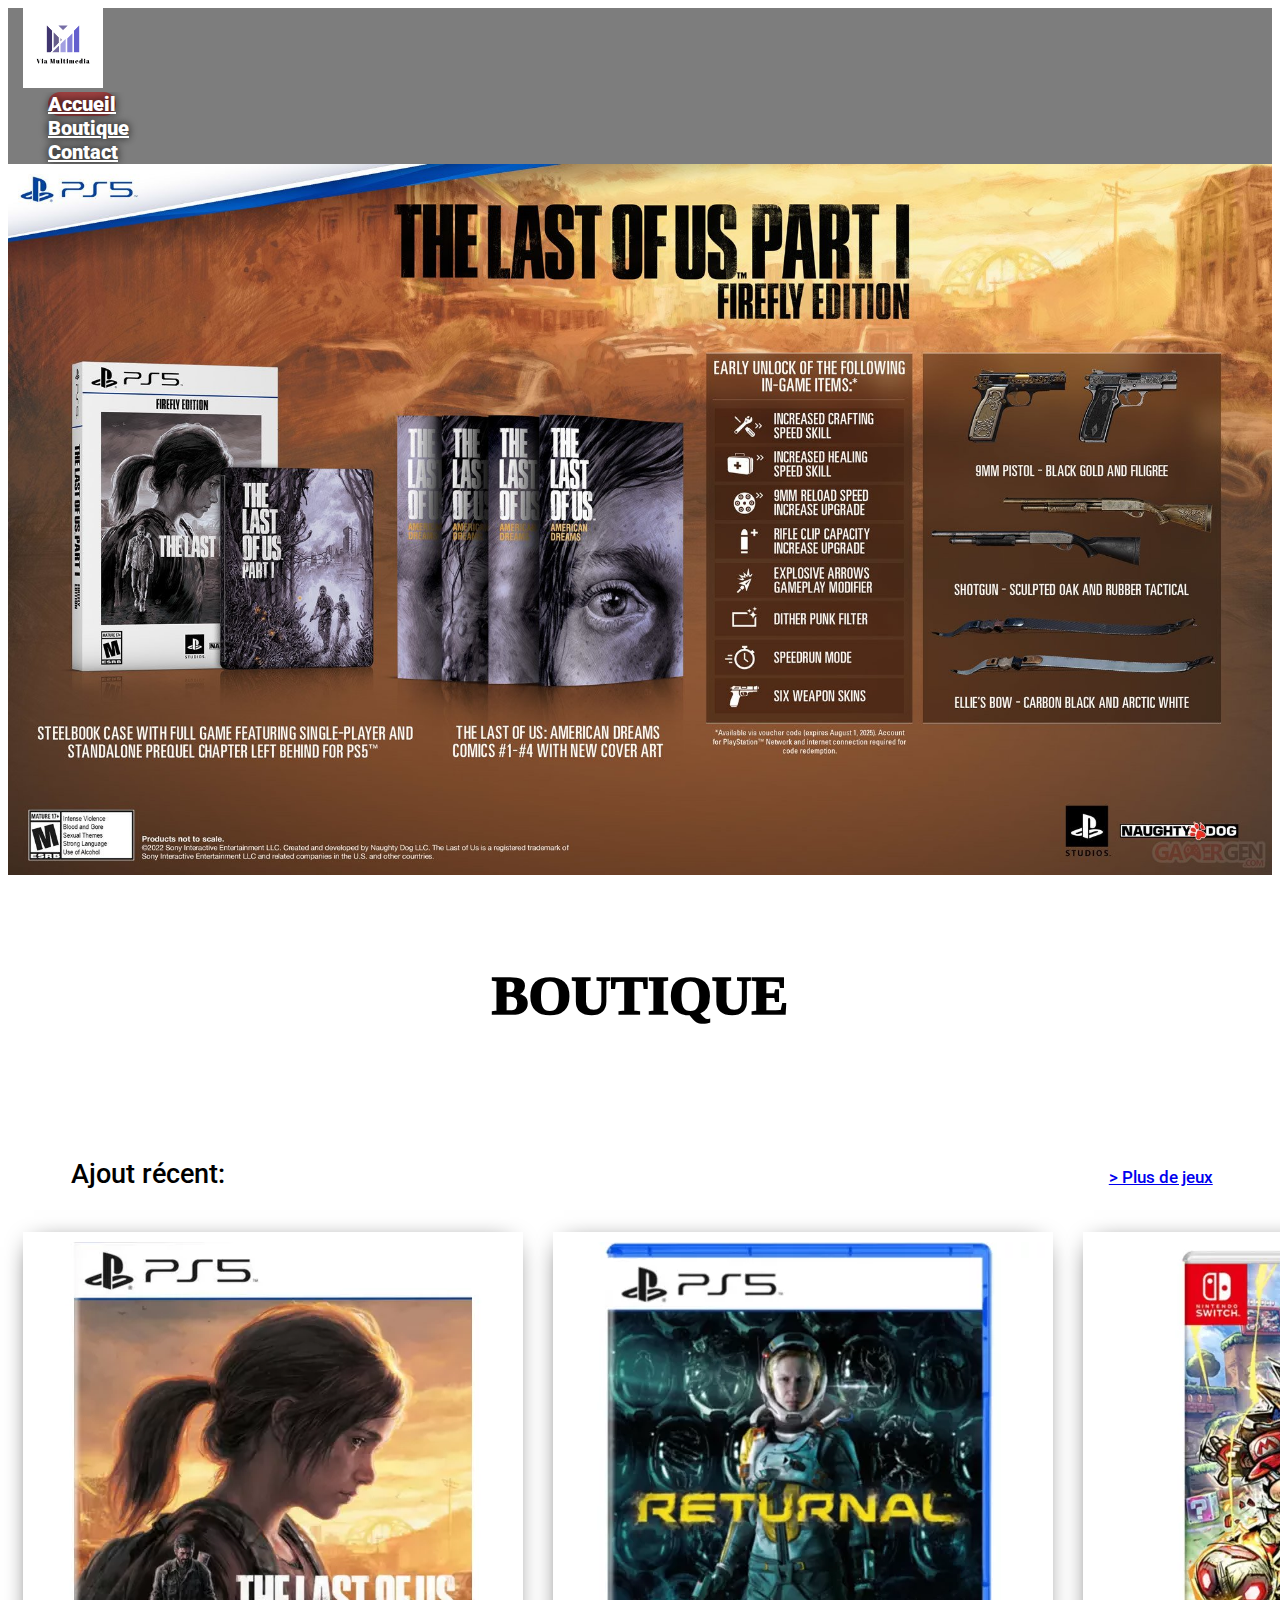
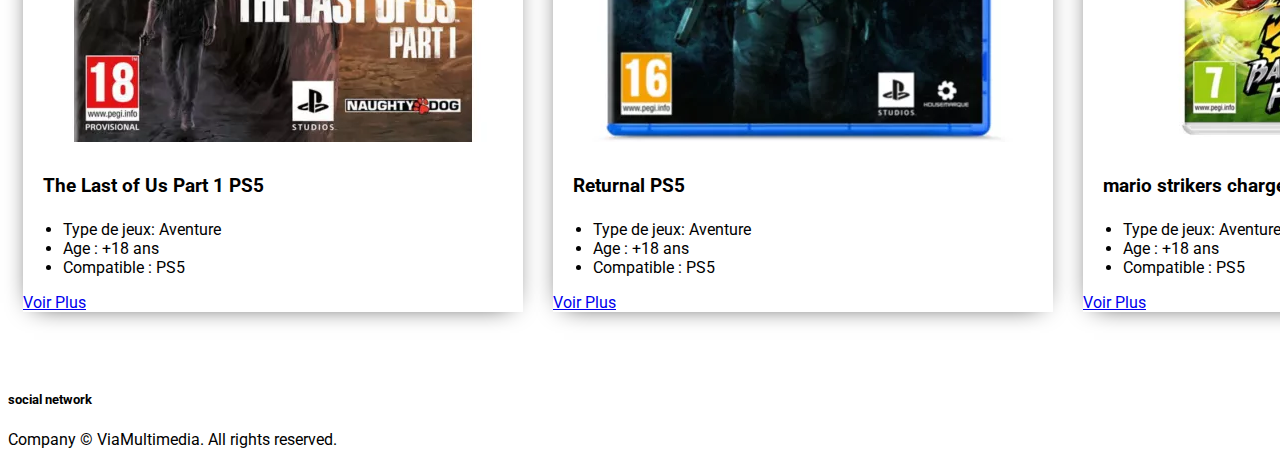
<file: projet Via formation/index.html>
<!DOCTYPE html>

<html lang="fr">

    <head>

        <meta charset="utf-8"/>
        <meta name="viewport" content="width=device-width, initial-scale=1.0" />

        <title>Via Multimedia</title>

        <link rel="stylesheet" href="https://fonts.googleapis.com/css2?family=Roboto&display=swap">
        <link rel="stylesheet" href="https://cdnjs.cloudflare.com/ajax/libs/font-awesome/6.1.1/css/all.min.css" integrity="sha512-KfkfwYDsLkIlwQp6LFnl8zNdLGxu9YAA1QvwINks4PhcElQSvqcyVLLD9aMhXd13uQjoXtEKNosOWaZqXgel0g==" crossorigin="anonymous" referrerpolicy="no-referrer" />
        <link rel="stylesheet" href="https://cdn.jsdelivr.net/npm/bootstrap@5.0.2/dist/css/bootstrap.min.css" rel="stylesheet" integrity="sha384-EVSTQN3/azprG1Anm3QDgpJLIm9Nao0Yz1ztcQTwFspd3yD65VohhpuuCOmLASjC" crossorigin="anonymous">

        <link rel="stylesheet" href="assets/css/accueil.css"/>

    </head>

    <body>

        <header>

<!-- BARRE NAVIGATION  -------->

            <nav class="navbar navbar-expand-lg fixed-top justify-content-between">

                <!--- LOGO --->

                <a class="navbar-brand" href="#">
                    <img id="logo" class="rounded-pill" style="width: 80px;" src="assets/sources/images/logo.png" alt="Via Multimedia" />
                </a>
                
                <ul class="navbar-nav">

                    <li class="nav-item">
                        <a class="nav-link active" href="#">Accueil</a>
                    </li>
                    <li class="nav-item">
                        <a class="nav-link" href="boutique.html" target="_blank">Boutique</a>
                    </li>
                    <li class="nav-item">
                        <a class="nav-link" href="contact.html" target="_blank">Contact</a>
                    </li>

                </ul>
            </nav>

        </header>

<!-- ******* CAROUSEL ********** -->

        <div class="slideshow-container">

                    
            <div class="mySlides">
                <img src="assets/sources/images/slider_img/the-last-of-us-firefly-edition.jpg" style="width:100%">
            </div>

            <div class="mySlides">
                <img src="assets/sources/images/slider_img/cyberpunk-2077-ps5.jpg" style="width:100%">
            </div>

            <div class="mySlides">
                <img src="assets/sources/images/slider_img/starfield.jpg" style="width:100%">
            </div>

        </div>

<!-- ****** BOUTIQUE ************* -->

        <div id="entête">

            <h1 class="shop">BOUTIQUE</h1>

            <br>

            <p>Ajout récent: 
                <span> 
                    <a href="#boutique" target="_blank"> > Plus de jeux </a> 
                </span> 
            </p>

        </div>

        <section class="container">

            <div class="card">

                <img class="card-img" src="assets/sources/images/cards_boutique/ps5_the_last_of_us.webp" alt="The last of us part 1 PS5">

                <h3>The Last of Us Part 1 PS5</h3>
                <ul>
                    <li>Type de jeux: Aventure</li>
                    <li>Age : +18 ans</li>
                    <li>Compatible : PS5</li>
                </ul>

                <a href="#" class="btn btn-primary mt-auto">Voir Plus</a>

            </div>

            <div class="card">

                <img class="card-img" src="assets/sources/images/cards_boutique/ps5_returnal.webp" alt="The last of us part 1 PS5">

                <h3>Returnal PS5</h3>
                <ul>
                    <li>Type de jeux: Aventure</li>
                    <li>Age : +18 ans</li>
                    <li>Compatible : PS5</li>
                </ul>

                <a href="#" class="btn btn-primary mt-auto">Voir Plus</a>
                
            </div>

            <div class="card">

                <img class="card-img" src="assets/sources/images/cards_boutique/mario_striker_foot.webp" alt="The last of us part 1 PS5">

                <h3>mario strikers charged football</h3>
                <ul>
                    <li>Type de jeux: Aventure</li>
                    <li>Age : +18 ans</li>
                    <li>Compatible : PS5</li>
                </ul>

                <a href="#" class="btn btn-primary mt-auto">Voir Plus</a>
                
            </div>
            
        </section>

<!-- COPYRIGHT -------------->

        <footer class="bg-dark text-white p-4 text-center">

            <h5 class="text-uppercase">
                social network <a href="#" target="_blank"><i class="fab fa-facebook-f"></i></a> <a href="#" target="_blank"><i class="fab fa-twitter"></i></a>
            </h5>
            <p>Company © ViaMultimedia. All rights reserved.</p>

        </footer>

        <!-- FICHIER JAVASCRIPT -->
        
        <script src="https://code.jquery.com/jquery-3.5.1.slim.min.js"></script>
        <script src="https://cdn.jsdelivr.net/npm/bootstrap@5.0.2/dist/js/bootstrap.bundle.min.js" integrity="sha384-MrcW6ZMFYlzcLA8Nl+NtUVF0sA7MsXsP1UyJoMp4YLEuNSfAP+JcXn/tWtIaxVXM" crossorigin="anonymous"></script>
       
        <script src="assets/js/carousel.js"></script>
        
    </body>





</html>
</file>
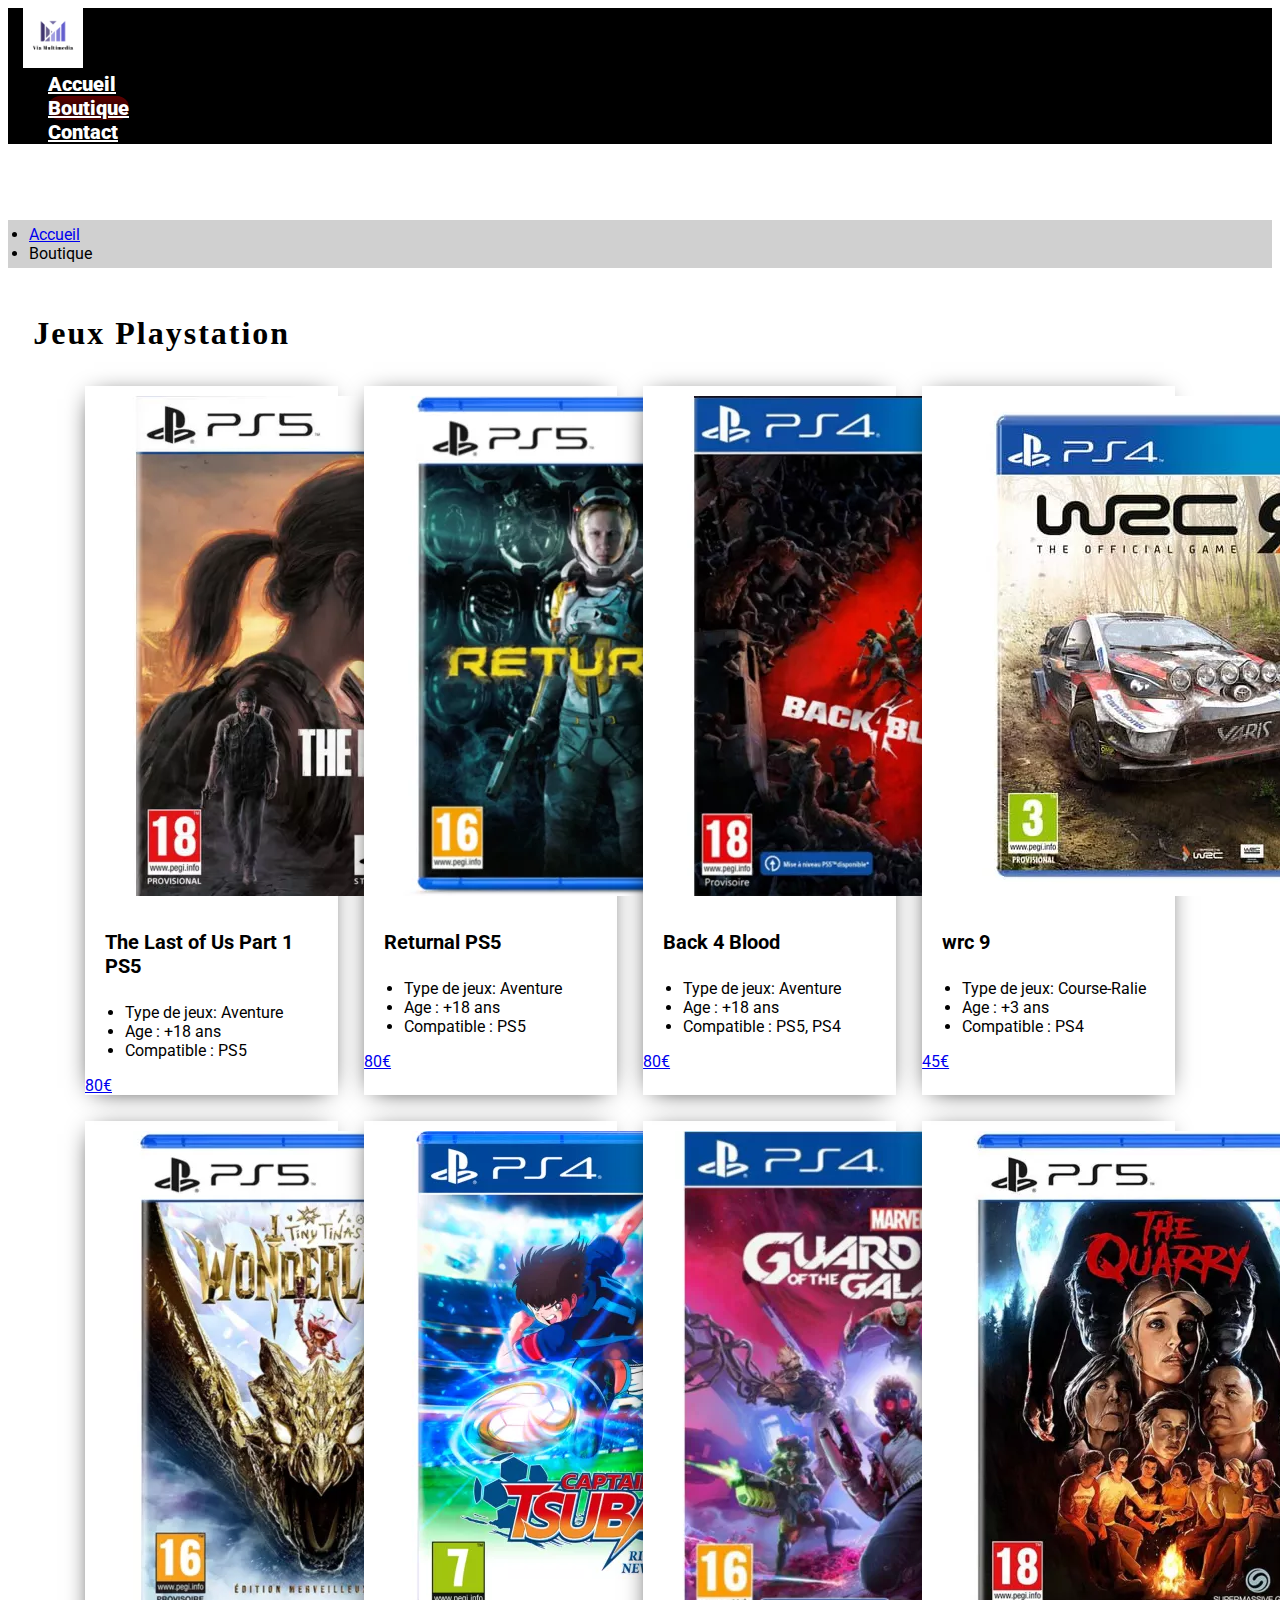
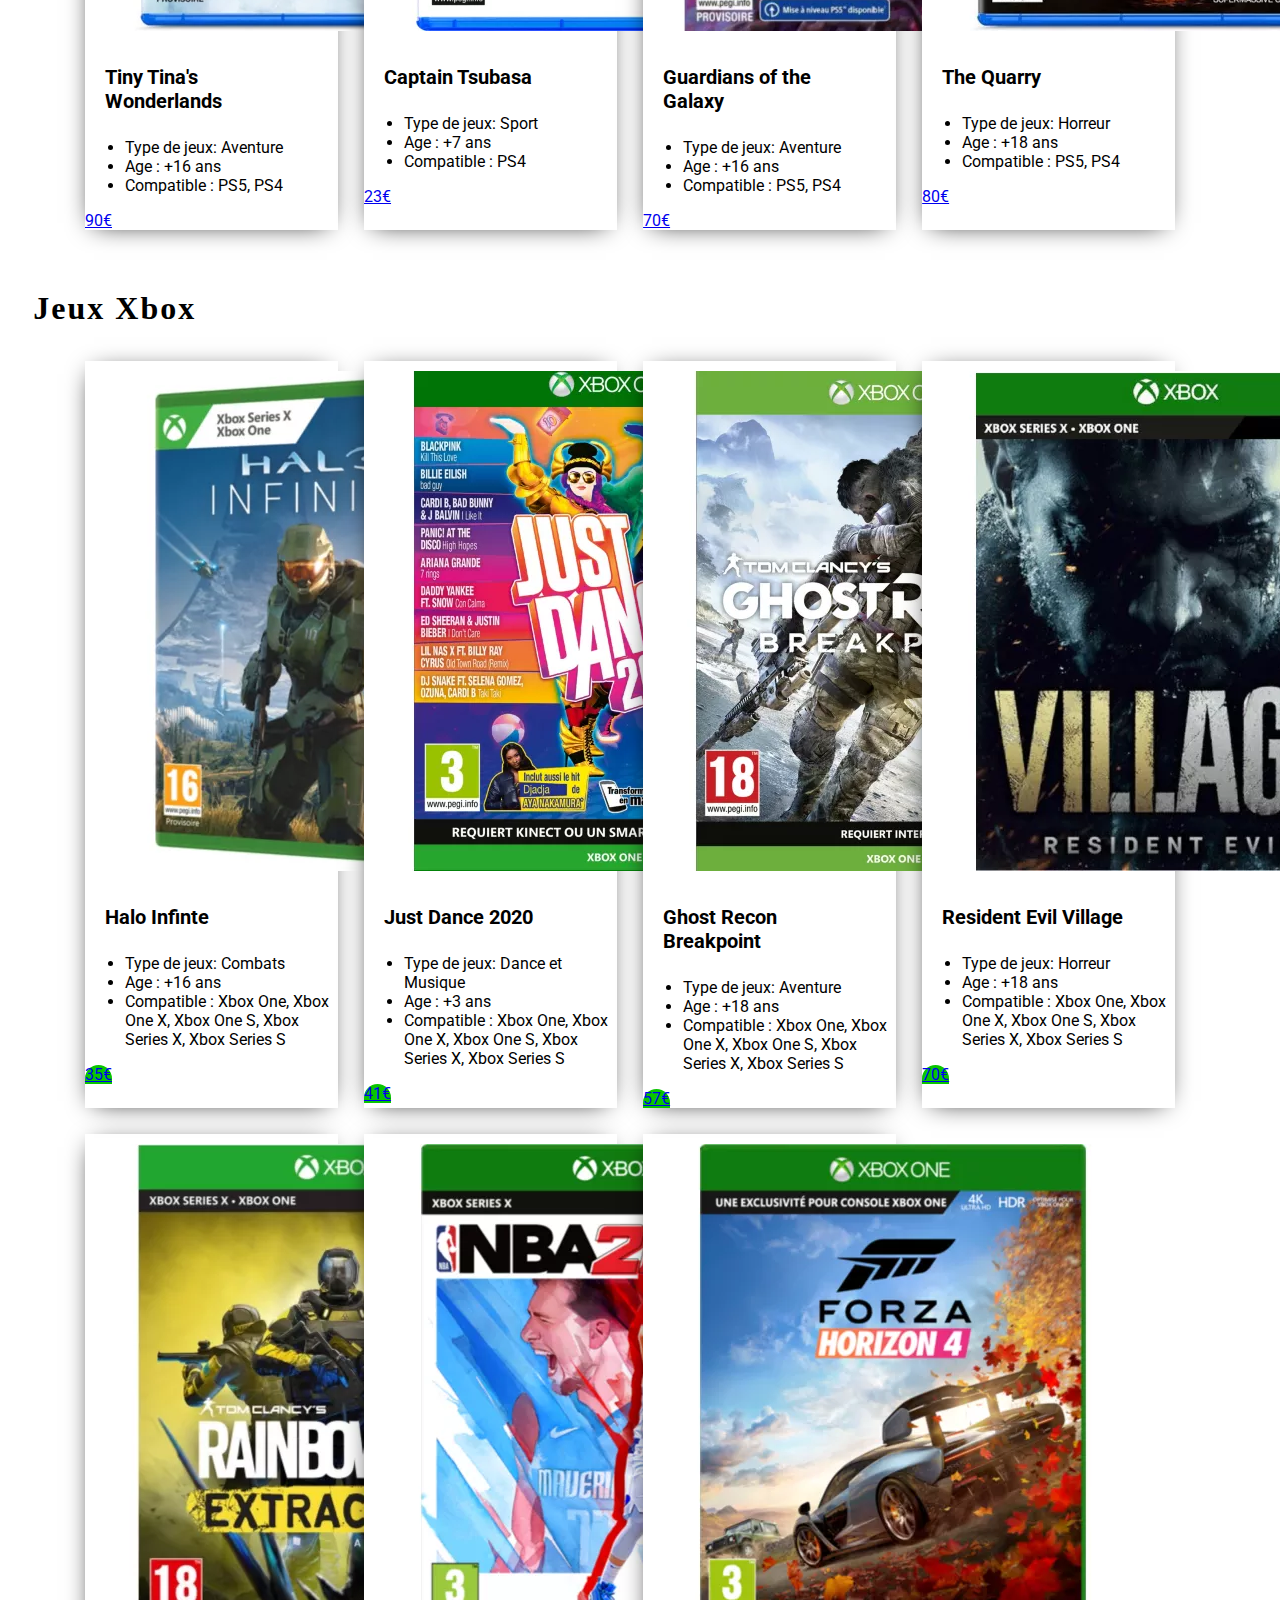
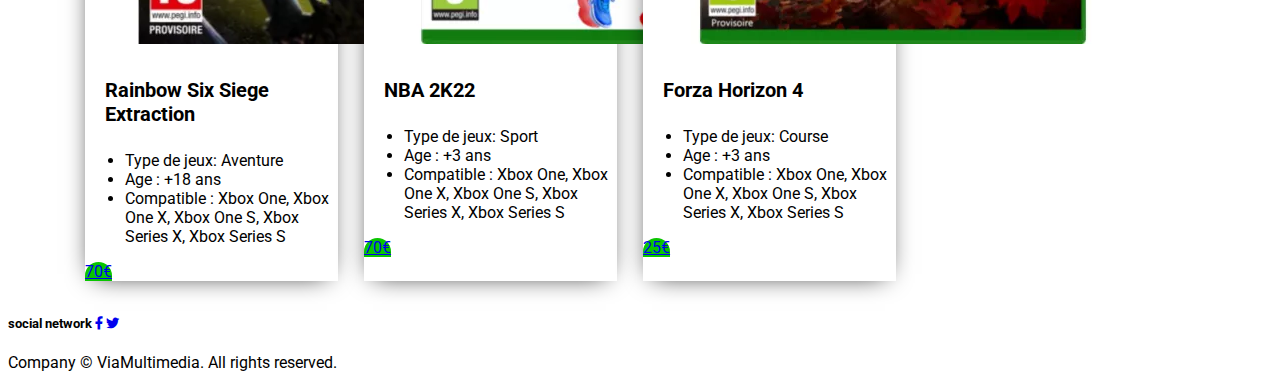
<file: projet Via formation/boutique.html>
<!DOCTYPE html>

<html lang="fr">

    <head>

        <meta charset="utf-8"/>
        <meta name="viewport" content="width=device-width, initial-scale=1.0" />

        <title>Via Multimedia</title>

        <link rel="stylesheet" href="https://fonts.googleapis.com/css2?family=Roboto&display=swap">
        <link rel="stylesheet" href="https://use.fontawesome.com/releases/v5.13.1/css/all.css">
        <link href="https://cdn.jsdelivr.net/npm/bootstrap@5.0.2/dist/css/bootstrap.min.css" rel="stylesheet" integrity="sha384-EVSTQN3/azprG1Anm3QDgpJLIm9Nao0Yz1ztcQTwFspd3yD65VohhpuuCOmLASjC" crossorigin="anonymous">

        <link rel="stylesheet" href="assets/css/boutique.css"/>


    </head>

    <body>

        <header>

<!-- BARRE NAVIGATION  -------->

            <nav class="navbar navbar-expand-lg fixed-top justify-content-between">

                <!--- LOGO --->

                <a class="navbar-brand" href="#">
                    <img id="logo" class="rounded-pill" style="width: 60px;" src="assets/sources/images/logo.png" alt="Via Multimedia" />
                </a>
                
                <ul class="navbar-nav">

                    <li class="nav-item">
                        <a class="nav-link" href="index.html" target="_blank">Accueil</a>
                    </li>
                    <li class="nav-item">
                        <a class="nav-link active" href="boutique.html" target="_blank">Boutique</a>
                    </li>
                    <li class="nav-item">
                        <a class="nav-link" href="contact.html" target="_blank">Contact</a>
                    </li>

                </ul>
            </nav>

        </header>

<!-- BREADCRUMB ----------------------------------- -->
        
        <div id="bread">
            <ul class="breadcrumb">
                <li class="breadcrumb-item"><a href="index.html">Accueil</a></li>
                <li class="breadcrumb-item">Boutique</li>
            </ul>

            <h1 class="font-weight-bold">Jeux Playstation</h1>

        </div>

<!-- PLAYSTATION ------------->    

        <section id="playstation" class="container">

        <!-- CARD 1 -------->    

            <div class="card">

                <img class="card-img" src="assets/sources/images/cards_boutique/ps5_the_last_of_us.webp" alt="The last of us part 1 PS5">

                <h3>The Last of Us Part 1 PS5</h3>
                <ul>
                    <li>Type de jeux: Aventure</li>
                    <li>Age : +18 ans</li>
                    <li>Compatible : PS5</li>
                </ul>

                <a href="#" class="btn btn-primary mt-auto">80€</a>

            </div>

        <!-- CARD 2 -------->    

            <div class="card">

                <img class="card-img" src="assets/sources/images/cards_boutique/ps5_returnal.webp" alt="The last of us part 1 PS5">

                <h3>Returnal PS5</h3>
                <ul>
                    <li>Type de jeux: Aventure</li>
                    <li>Age : +18 ans</li>
                    <li>Compatible : PS5</li>
                </ul>

                <a href="#" class="btn btn-primary mt-auto">80€</a>
                <!-- <i class="fa-duotone fa-cart-circle-plus##"></i> -->
               
            </div>
    
        <!-- CARD 3 -------->

            <div class="card">

                <img class="card-img" src="assets/sources/images/cards_boutique/back_4_blood.webp" alt="Back 4 Blood PS4">

                <h3>Back 4 Blood</h3>
                <ul>
                    <li>Type de jeux: Aventure</li>
                    <li>Age : +18 ans</li>
                    <li>Compatible : PS5, PS4</li>
                </ul>

                <a href="#" class="btn btn-primary mt-auto">80€</a>
                
            </div>
        
        <!-- CARD 4 -------->

            <div class="card">

                <img class="card-img" src="assets/sources/images/cards_boutique/wrc_9.webp" alt="wrc 9 PS4">

                <h3>wrc 9</h3>
                <ul>
                    <li>Type de jeux: Course-Ralie</li>
                    <li>Age : +3 ans</li>
                    <li>Compatible : PS4</li>
                </ul>

                <a href="#" class="btn btn-primary mt-auto">45€</a>
                
            </div>

        <!-- CARD 5 -------->

            <div class="card">

                <img class="card-img" src="assets/sources/images/cards_boutique/tiny_tina.webp" alt="Tiny Tina's Wonderlands PS5">

                <h3>Tiny Tina's Wonderlands</h3>
                <ul>
                    <li>Type de jeux: Aventure</li>
                    <li>Age : +16 ans</li>
                    <li>Compatible : PS5, PS4</li>
                </ul>

                <a href="#" class="btn btn-primary mt-auto">90€</a>
                
            </div>

        <!-- CARD 6 -------->    

            <div class="card">

                <img class="card-img" src="assets/sources/images/cards_boutique/captain_tsubasa.webp" alt="Captain Tsubasa PS4">

                <h3>Captain Tsubasa</h3>
                <ul>
                    <li>Type de jeux: Sport</li>
                    <li>Age : +7 ans</li>
                    <li>Compatible : PS4</li>
                </ul>

                <a href="#" class="btn btn-primary mt-auto">23€</a>
                
            </div>

        <!-- CARD 7 -------->    

            <div class="card">

                <img class="card-img" src="assets/sources/images/cards_boutique/gardien_galaxy.webp" alt="Guardians of the Galaxy PS5">

                <h3>Guardians of the Galaxy</h3>
                <ul>
                    <li>Type de jeux: Aventure</li>
                    <li>Age : +16 ans</li>
                    <li>Compatible : PS5, PS4</li>
                </ul>

                <a href="#" class="btn btn-primary mt-auto">70€</a>
                
            </div>

        <!-- CARD 8 -------->    

            <div class="card">

                <img class="card-img" src="assets/sources/images/cards_boutique/the_quarry.webp" alt="The Quarry PS5">

                <h3>The Quarry</h3>
                <ul>
                    <li>Type de jeux: Horreur</li>
                    <li>Age : +18 ans</li>
                    <li>Compatible : PS5, PS4</li>
                </ul>

                <a href="#" class="btn btn-primary mt-auto">80€</a>
                
            </div>

        </section>

<!-- XBOX ------------------>

        <h1 class="xboxx font-weight-bold">Jeux Xbox</h1>

        <section id="xbox" class="container">

        <!-- CARD 1 -------->    

            <div class="card">

                <img class="card-img" src="assets/sources/images/cards_boutique/halo_infinite_xbox.webp" alt="Halo Infinte">

                <h3>Halo Infinte</h3>
                <ul>
                    <li>Type de jeux: Combats</li>
                    <li>Age : +16 ans</li>
                    <li>Compatible : Xbox One, Xbox One X, Xbox One S, Xbox Series X, Xbox Series S</li>
                </ul>

                <a href="#" class="btn btn-primary mt-auto">35€</a>

            </div>

        <!-- CARD 2 -------->    

            <div class="card">

                <img class="card-img" src="assets/sources/images/cards_boutique/just_dance_2020.webp" alt="Just Dance 2020">

                <h3>Just Dance 2020</h3>
                <ul>
                    <li>Type de jeux: Dance et Musique</li>
                    <li>Age : +3 ans</li>
                    <li>Compatible : Xbox One, Xbox One X, Xbox One S, Xbox Series X, Xbox Series S</li>
                </ul>

                <a href="#" class="btn btn-primary mt-auto">41€</a>
            
            </div>

        <!-- CARD 3 -------->

            <div class="card">

                <img class="card-img" src="assets/sources/images/cards_boutique/ghost_recon.webp" alt="Ghost Recon Breakpoint">

                <h3>Ghost Recon Breakpoint</h3>
                <ul>
                    <li>Type de jeux: Aventure</li>
                    <li>Age : +18 ans</li>
                    <li>Compatible : Xbox One, Xbox One X, Xbox One S, Xbox Series X, Xbox Series S</li>
                </ul>

                <a href="#" class="btn btn-primary mt-auto">57€</a>
                
            </div>
        
        <!-- CARD 4 -------->

            <div class="card">

                <img class="card-img" src="assets/sources/images/cards_boutique/resident_evil.webp" alt="Resident Evil Village">

                <h3>Resident Evil Village</h3>
                <ul>
                    <li>Type de jeux: Horreur</li>
                    <li>Age : +18 ans</li>
                    <li>Compatible : Xbox One, Xbox One X, Xbox One S, Xbox Series X, Xbox Series S</li>
                </ul>

                <a href="#" class="btn btn-primary mt-auto">70€</a>
                
            </div>

        <!-- CARD 5 -------->

            <div class="card">

                <img class="card-img" src="assets/sources/images/cards_boutique/rainbaw_six.webp" alt="Rainbow Six Siege Extraction">

                <h3>Rainbow Six Siege Extraction</h3>
                <ul>
                    <li>Type de jeux: Aventure</li>
                    <li>Age : +18 ans</li>
                    <li>Compatible : Xbox One, Xbox One X, Xbox One S, Xbox Series X, Xbox Series S</li>
                </ul>

                <a href="#" class="btn btn-primary mt-auto">70€</a>
                
            </div>

        <!-- CARD 6 -------->    

            <div class="card">

                <img class="card-img" src="assets/sources/images/cards_boutique/nba_2k22.webp" alt="NBA 2K22">

                <h3>NBA 2K22</h3>
                <ul>
                    <li>Type de jeux: Sport</li>
                    <li>Age : +3 ans</li>
                    <li>Compatible : Xbox One, Xbox One X, Xbox One S, Xbox Series X, Xbox Series S</li>
                </ul>

                <a href="#" class="btn btn-primary mt-auto">70€</a>
                
            </div>

        <!-- CARD 7 -------->    

            <div class="card">

                <img class="card-img" src="assets/sources/images/cards_boutique/forza_horizon_4.webp" alt="Forza Horizon 4">

                <h3>Forza Horizon 4</h3>
                <ul>
                    <li>Type de jeux: Course</li>
                    <li>Age : +3 ans</li>
                    <li>Compatible : Xbox One, Xbox One X, Xbox One S, Xbox Series X, Xbox Series S</li>
                </ul>

                <a href="#" class="btn btn-primary mt-auto">25€</a>
                
            </div>

        </section>

        



<!-- COPYRIGHT -------------->

        <footer class="bg-dark text-white p-4 text-center">

            <h5 class="text-uppercase">
                social network <a href="#" target="_blank"><i class="fab fa-facebook-f"></i></a> <a href="#" target="_blank"><i class="fab fa-twitter"></i></a>
            </h5>
            <p>Company © ViaMultimedia. All rights reserved.</p>

        </footer> 

    </body>







</html>
</file>
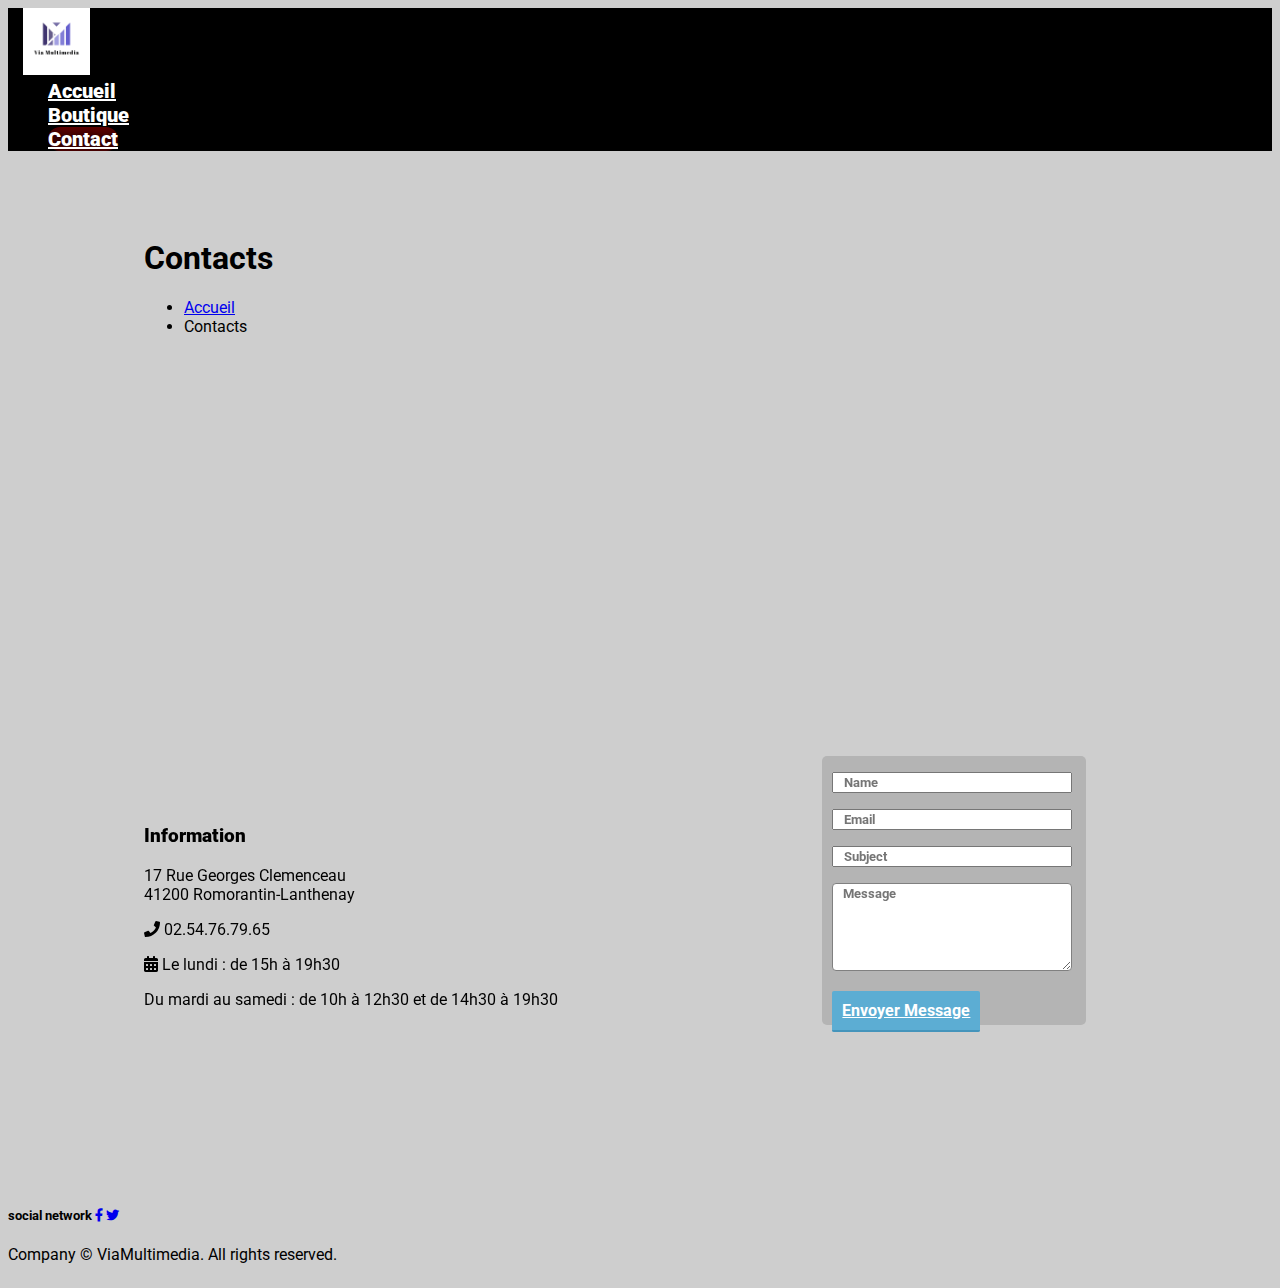
<file: projet Via formation/contact.html>
<!DOCTYPE html>

<html lang="fr">

    <head>

        <meta charset="utf-8"/>
        <meta name="viewport" content="width=device-width, initial-scale=1.0" />

        <title>Via Multimedia</title>

        <link rel="stylesheet" href="https://fonts.googleapis.com/css2?family=Roboto&display=swap">
        <link rel="stylesheet" href="https://use.fontawesome.com/releases/v5.13.1/css/all.css">
        <link href="https://cdn.jsdelivr.net/npm/bootstrap@5.0.2/dist/css/bootstrap.min.css" rel="stylesheet" integrity="sha384-EVSTQN3/azprG1Anm3QDgpJLIm9Nao0Yz1ztcQTwFspd3yD65VohhpuuCOmLASjC" crossorigin="anonymous">

        <link rel="stylesheet" href="assets/css/contact.css"/>


    </head>

    <body>

        <header>

<!-- BARRE NAVIGATION  -------->

            <nav class="navbar navbar-expand-lg fixed-top justify-content-between">

                <!--- LOGO --->

                <a class="navbar-brand" href="#">
                    <img id="logo" class="rounded-pill" style="width: 67px;" src="assets/sources/images/logo.png" alt="Via Multimedia" />
                </a>
                
                <ul class="navbar-nav">

                    <li class="nav-item">
                        <a class="nav-link" href="index.html" target="_blank">Accueil</a>
                    </li>
                    <li class="nav-item">
                        <a class="nav-link" href="#boutique" target="_blank">Boutique</a>
                    </li>
                    <li class="nav-item">
                        <a class="nav-link active" href="#contact" target="_blank">Contact</a>
                    </li>

                </ul>
            </nav>

        </header>

        <div class="container">

    <!-- BREADCRUMB ----------------------------------- -->
            <h1 class="font-weight-bold pt-4">Contacts</h1>
            <ul class="breadcrumb">
                <li class="breadcrumb-item"><a href="index.html">Accueil</a></li>
                <li class="breadcrumb-item">Contacts</li>
            </ul>

            <div class="row mt-3">
            
                <!-- GOOGLE MAP -->
                <div class="col-lg-8">
                    <iframe src="https://www.google.com/maps/embed?pb=!1m14!1m8!1m3!1d168.92086959998173!2d1.744473!3d47.3585927!3m2!1i1024!2i768!4f13.1!3m3!1m2!1s0x47fb33fd74d9c697%3A0x3a9820da2f79bc5d!2sS.Micro.Vid%C3%A9o!5e0!3m2!1sfr!2sfr!4v1655887573889!5m2!1sfr!2sfr" width="600" height="450" style="border:0;" allowfullscreen="" loading="lazy" referrerpolicy="no-referrer-when-downgrade"></iframe>
                </div>
                
                <!-- CONTACT INFO -->
                <div class="col-lg-4">
                    <h3><strong>Information</strong></strongContact></h3>
                    <p>
                        17 Rue Georges Clemenceau <br>
                        41200 Romorantin-Lanthenay
                    </p>
                    <p><i class="fas fa-phone"></i> 02.54.76.79.65</p>
                    <p class="mb-1"><i class="fas fa-calendar-alt"></i> 
                        Le lundi : de 15h à 19h30<br>
                    </p>
                    <p class="mx-3">Du mardi au samedi : de 10h à 12h30 et de 14h30 à 19h30</p>
                </div>
                
            </div>

    <!-- Formulaire Contact Infos ------------------>

            <div id="formcontact">

                <form method="post" action="traitement.php">
                   
                    <p class="pt-2">
                        <input type="text" placeholder="Name">
                    </p>
                    
                    <p>
                        <input type="email" placeholder="Email">
                    </p>
                    
                    <p>
                        <input type="text" placeholder="Subject">
                    </p>
                    
                    <textarea placeholder="Message"></textarea>
                    
                    <p class="pt-2"><a href="#">Envoyer Message</a></p>

                </form>

            </div>

        </div>

<!-- COPYRIGHT -------------->

        <footer class="bg-dark text-white p-4 text-center">

            <h5 class="text-uppercase">
                social network <a href="#" target="_blank"><i class="fab fa-facebook-f"></i></a> <a href="#" target="_blank"><i class="fab fa-twitter"></i></a>
            </h5>
            <p>Company © ViaMultimedia. All rights reserved.</p>

        </footer>

    </body>







</html>
</file>
<file: projet Via formation/assets/css/accueil.css>
@charset "UTF-8";

* {
    box-sizing: border-box;
    font-family: 'Roboto', serif;
}

/***** BARRE DE NAVIGATION *****************/

.navbar {
    padding: 0px;
    margin: 0;
    background-color: #00000082;
}

#logo {
    margin-left: 15px;
}

nav ul {
    list-style-type: none;
    margin: 0;
    padding: 0;
    overflow: hidden;
}

nav li {
    margin: 0 40px;
    font-size: 20px;
}

.nav-link {
    color: #fff;
    font-weight: 950;
    text-shadow: 0 0 8px #000;
}

nav li a:hover {
    color: #fff!important;
    border: 3px solid #fff;
    border-radius: 25px;
}

nav .active {
    background-color: #c000007a;
    border-radius: 25px;
}


/**** CAROUSEL *****************************/

.slideshow-container {
    position: relative;
    margin: auto;
}

.mySlides {
    display: none;
}



/**** BOUTIQUE ***************************/

.shop {
    margin: 85px 0;
    text-align: center;
    font-weight: 950;
    font-size: 55px;
    font-family: serif;
}

#entête p {
    margin-left: 5%;
    font-size: 27px;
    font-weight: 500;
}

#entête span {
    margin-left: 73%;
    font-size: 17px;  
}

/** CARDS **/

.container {
    display: flex;
}

.card h3 {
    padding: 10px 20px 5px;
}

.card {
    margin: 15px;
    padding-top: 10px;
    box-shadow: -1px 3px 25px -12px #000;
}

.card:hover {
    box-shadow: -1px 3px 25px -6px #ff7000;
    transition: .7s;
}

.card-body {
    display: flex;
    flex-direction: column;
}

.btn-primary {
    width: 134px;
    align-self: center;
}

.btn-primary:hover {
    background-color: #b4b4b4a1;
    color: #000;
    border: 1px solid #000;
}




/***** FOOTER *******************/

footer {
    margin-top: 65px;
}
</file>
<file: projet Via formation/assets/css/boutique.css>
@charset "UTF-8";

* {
    box-sizing: border-box;
    font-family: 'Roboto', serif;
}


/***** BARRE DE NAVIGATION **********************/

.navbar {
    padding: 0px;
    margin: 0;
    background-color: #000;
}

#logo {
    margin-left: 15px;
}

nav ul {
    list-style-type: none;
    margin: 0;
    padding: 0;
    overflow: hidden;
}

nav li {
    margin: 0 40px;
    font-size: 20px;
}

.nav-link {
    color: #fff;
    font-weight: 950;
    text-shadow: 0 0 8px #000;
}

nav li a:hover {
    color: #fff!important;
    border: 3px solid #fff;
    border-radius: 25px;
}

nav .active {
    background-color: #c000007a;
    border-radius: 25px;
}


/**** BOUTIQUE ************************/ 

#bread {
    margin-top: 6%;
}

#bread ul {
    padding: 5px 21px;
    margin-bottom: 1rem;
    background: #d0d0d0;
}

#bread h1 {
    padding: 2% 0 0 2%;
    font-family: fantasy;
    letter-spacing: 2px;
}

/**** CARDS ***********/

.container {
    display: flex;
    margin: 10px 0 0 64px;
    width: 91%;
    flex-wrap: wrap;
}

.card h3 {
    padding: 10px 20px 5px;
    font-size: 20px;
}

.card {
    margin: 13px;
    width: 22%;
    padding-top: 10px;
    flex: none;
    box-shadow: -1px 3px 25px -10px #000;
}

.card:hover {
    box-shadow: -1px 3px 25px -4px #006eff;
    transition: .7s;
}

.card-body {
    display: flex;
    flex-direction: column;
}


.btn-primary {
    width: 63px;
    border-start-start-radius: 50px;
    border-start-end-radius: 50px;
    border: #0a53be;
}

/**** CARDS PLAYSTATION ********/

#playstation .btn-primary:hover {
    background-color: #00b9dec2;
    color: #000;
    border: none;
}

/**** CARDS XBOX ********/

.xboxx {
    padding: 2% 0 0 2%;
    font-family: fantasy;
    letter-spacing: 2px;
}

#xbox .card:hover {
    box-shadow: -1px 3px 25px -3px #14c700;
    transition: .7s;
}

#xbox .btn-primary {
    background: #0ac500;
    border: #0ac500;
}

#xbox .btn-primary:hover {
    background-color: #00ff599c;
    color: #000;
    border: none;
}

footer {
    margin-top: 20px;
}
</file>
<file: projet Via formation/assets/css/contact.css>
@charset "UTF-8";

* {
    box-sizing: border-box;
    font-family: 'Roboto', serif;
}

body {
    position: relative;
    padding-bottom: 210px;
    background-color: #cecece;
    min-height: 100vh;
}

/***** BARRE DE NAVIGATION *****************/

.navbar {
    padding: 0px;
    margin: 0;
    background-color: #000;
}

#logo {
    margin-left: 15px;
}

nav ul {
    list-style-type: none;
    margin: 0;
    padding: 0;
    overflow: hidden;
}

nav li {
    margin: 0 40px;
    font-size: 20px;
}

.nav-link {
    color: #fff;
    font-weight: 950;
    text-shadow: 0 0 8px #000;
}

nav li a:hover {
    color: #fff!important;
    border: 3px solid #fff;
    border-radius: 25px;
}

nav .active {
    background-color: #c000007a;
    border-radius: 25px;
}

/***** FORMULAIRE  ************************/

.container {
    margin: 88px 45px 45px;
    padding: 0 91px 0;
}

#formcontact {
    width: 95%;
    height: 0px;
    display: flex;
    background-color: #676767;
    justify-content: flex-end;
    align-items: end;
}

form {
    height: 269px;
    width: 264px;
    padding-left: 10px;
    padding-right: 10px;
    background: #b4b4b4;
    border-radius: 5px;
}

form p {
    color: #696d72;
}

textarea {
    height: 88px;
    margin-bottom: 10px;
    border: 1px solid grey;
    border-radius: 4px;
}

input,
textarea {
    width: 240px;
    padding-left: 10px;
    font-weight: 700;
}

h3 {
    font-size: 1.17em;
}

em {
    font-style: normal;
    font-weight: 600;
}

/*Bouton SEND MESSAGE*/
form a {
    color: white;
    font-weight: 700;
    padding: 10px;
    margin-top: 20px;
    background-color: #5cadd3;
    border-bottom: 2px solid #4494bb;
    border-radius: 2px;
}



footer {
    position: absolute;
    bottom: 0;
    width: 100%;
}
</file>
